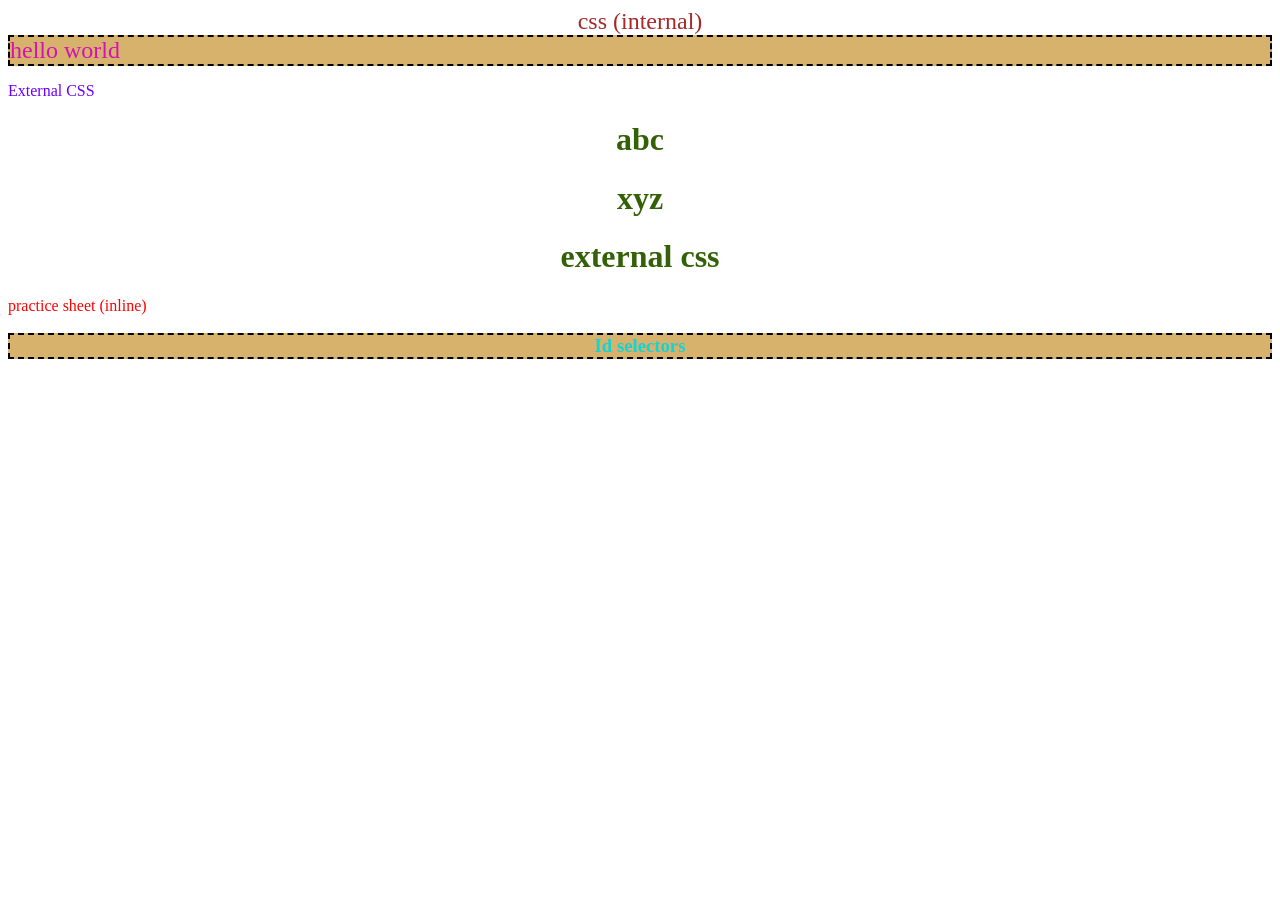
<file: 2july_portfolio/index1.html>
<!DOCTYPE html>
<html lang="en">
<head>
    <meta charset="UTF-8">
    <meta name="viewport" content="width=device-width, initial-scale=1.0">
    <title>practice</title>
    <link href="style.css" rel="stylesheet">
    <style>
        div{
            color:brown;
            text-align: center;
            font-size : x-large
        }
        .class{
            color:rgb(212, 18, 177);
            text-align: left;
            border: 2px dashed black;
            background: rgb(215, 178, 108);
        }
        #heading{
            color: rgb(18, 212, 212);
            text-align: center;
            
        }
    </style>
</head>
<body>
    <div> css (internal) </div>
    <div class="class" >hello world</div>
    <p> External CSS </p>
    <h1>abc </h1>
    <h1> xyz</h1>
    <h1> external css </h1>
    <p style="color: red;"> practice sheet (inline) </p>
    <h3 id="heading" class="class">Id selectors</h1>
</body>
</html>
</file>
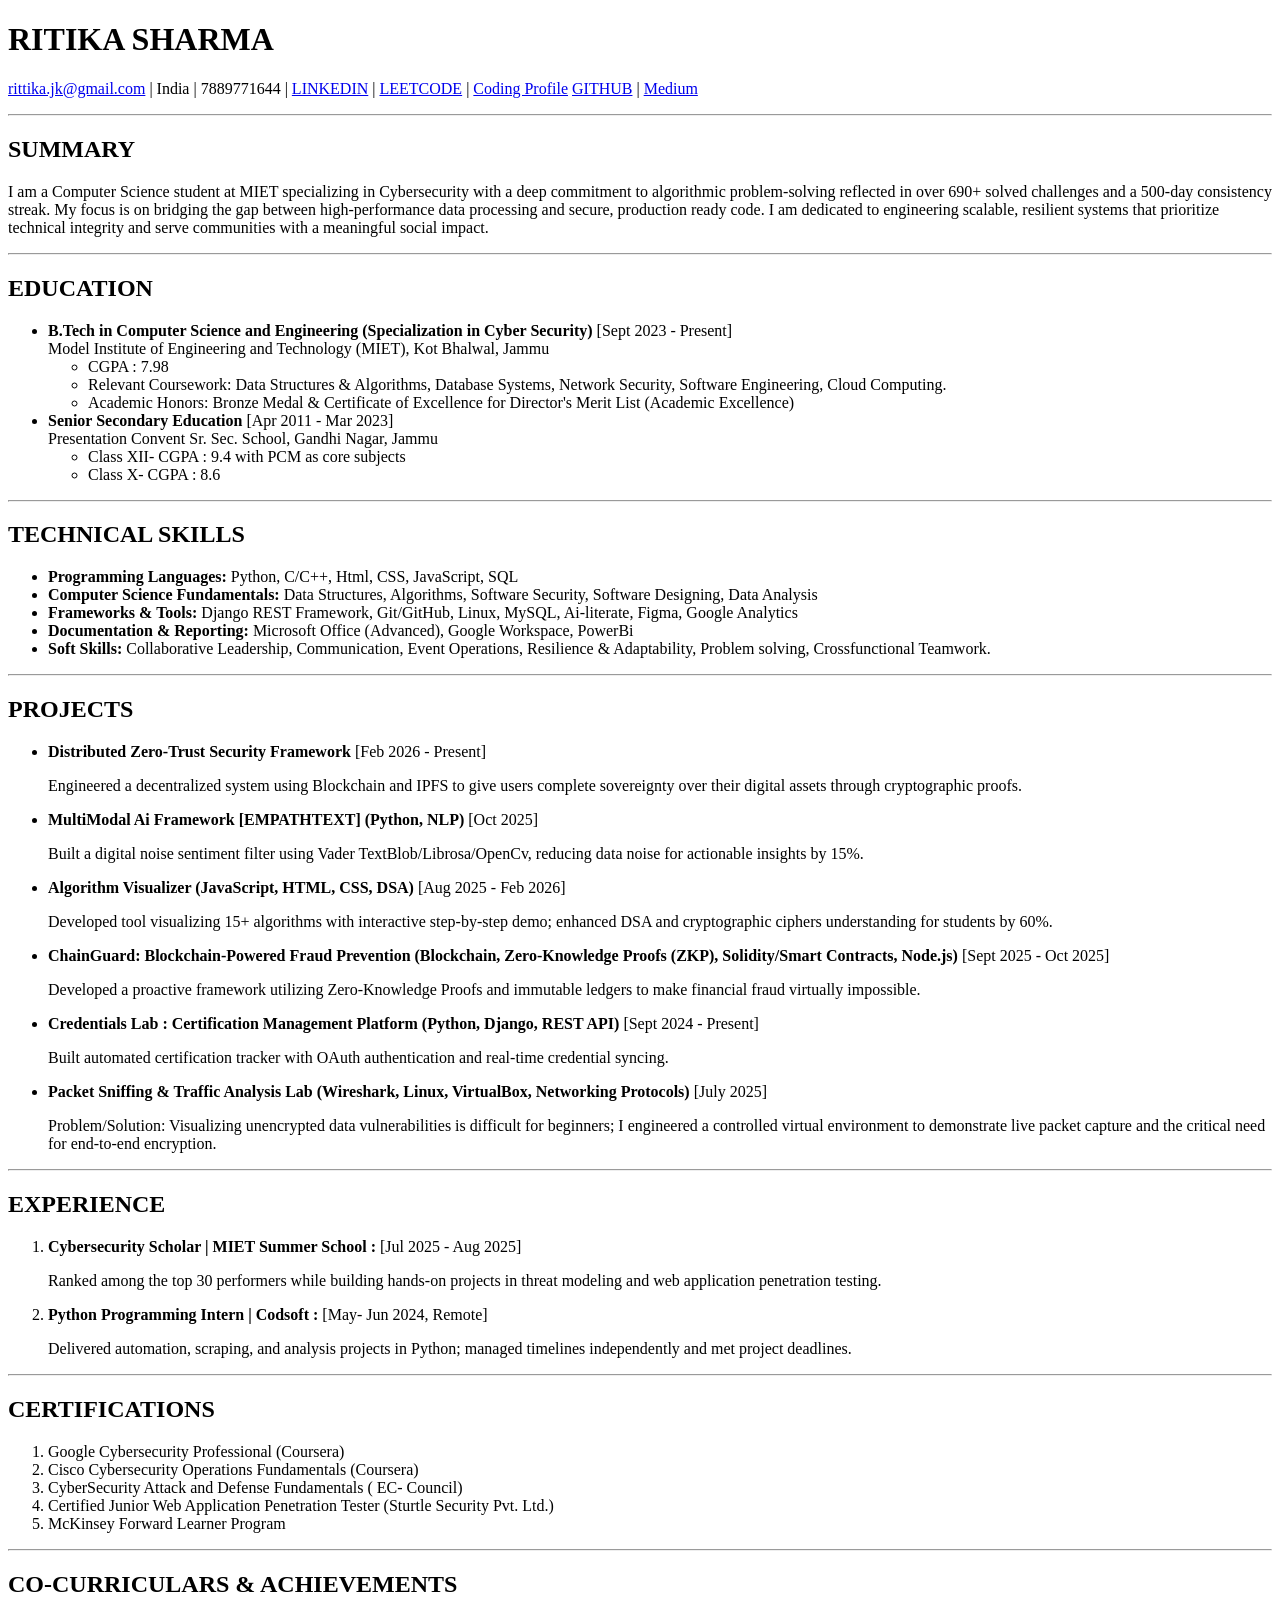
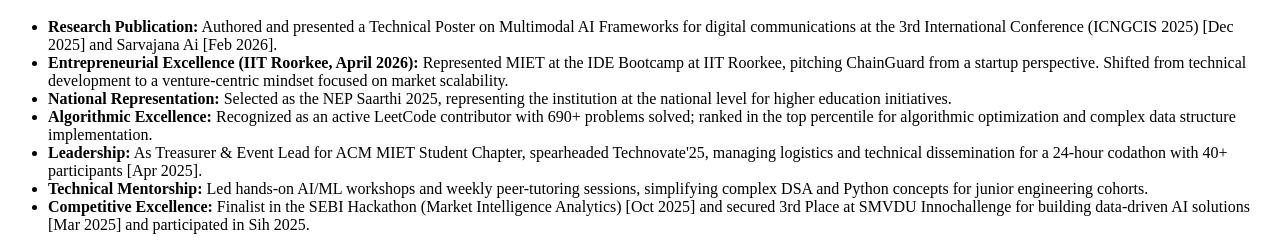
<file: 2july_portfolio/portfolio.html>
<!DOCTYPE html>
<html lang="en">

<head>
    <meta charset="UTF-8">
    <meta name="viewport" content="width=device-width, initial-scale=1.0">
    <title>Ritika Sharma - Resume</title>
</head>

<body>
    <h1>RITIKA SHARMA</h1>
    <p>
        <a href="mailto:rittika.jk@gmail.com">rittika.jk@gmail.com</a> | India | 7889771644 |
        <a href="https://www.linkedin.com/in/ritika-jk">LINKEDIN</a> |
        <a href="https://leetcode.com/u/Ritika_Sharma_/">LEETCODE</a> |
        <a href="https://codolio.com/profile/Ritika8">Coding Profile</a>
        <a href="https://github.com/Ritika-jk">GITHUB</a> |
        <a href="https://medium.com/@Ritika10">Medium</a>
    </p>

    <hr>

    <h2>SUMMARY</h2>
    <p>I am a Computer Science student at MIET specializing in Cybersecurity with a deep commitment to algorithmic
        problem-solving reflected in over 690+ solved challenges and a 500-day consistency streak. My focus is on
        bridging the gap between high-performance data processing and secure, production ready code. I am dedicated to
        engineering scalable, resilient systems that prioritize technical integrity and serve communities with a
        meaningful social impact.</p>

    <hr>

    <h2>EDUCATION</h2>
    <ul>
        <li>
            <strong>B.Tech in Computer Science and Engineering (Specialization in Cyber Security)</strong> [Sept 2023 -
            Present]
            <br>
            Model Institute of Engineering and Technology (MIET), Kot Bhalwal, Jammu
            <ul>
                <li>CGPA : 7.98</li>
                <li>Relevant Coursework: Data Structures & Algorithms, Database Systems, Network Security, Software
                    Engineering, Cloud Computing.</li>
                <li>Academic Honors: Bronze Medal & Certificate of Excellence for Director's Merit List (Academic
                    Excellence)</li>
            </ul>
        </li>
        <li>
            <strong>Senior Secondary Education</strong> [Apr 2011 - Mar 2023]
            <br>
            Presentation Convent Sr. Sec. School, Gandhi Nagar, Jammu
            <ul>
                <li>Class XII- CGPA : 9.4 with PCM as core subjects</li>
                <li>Class X- CGPA : 8.6</li>
            </ul>
        </li>
    </ul>

    <hr>

    <h2>TECHNICAL SKILLS</h2>
    <ul>
        <li><strong>Programming Languages:</strong> Python, C/C++, Html, CSS, JavaScript, SQL</li>
        <li><strong>Computer Science Fundamentals:</strong> Data Structures, Algorithms, Software Security, Software
            Designing, Data Analysis</li>
        <li><strong>Frameworks & Tools:</strong> Django REST Framework, Git/GitHub, Linux, MySQL, Ai-literate, Figma,
            Google Analytics</li>
        <li><strong>Documentation & Reporting:</strong> Microsoft Office (Advanced), Google Workspace, PowerBi</li>
        <li><strong>Soft Skills:</strong> Collaborative Leadership, Communication, Event Operations, Resilience &
            Adaptability, Problem solving, Crossfunctional Teamwork.</li>
    </ul>

    <hr>

    <h2>PROJECTS</h2>
    <ul>
        <li>
            <strong>Distributed Zero-Trust Security Framework</strong> [Feb 2026 - Present]
            <p>Engineered a decentralized system using Blockchain and IPFS to give users complete sovereignty over their
                digital assets through cryptographic proofs.</p>
        </li>
        <li>
            <strong>MultiModal Ai Framework [EMPATHTEXT] (Python, NLP)</strong> [Oct 2025]
            <p>Built a digital noise sentiment filter using Vader TextBlob/Librosa/OpenCv, reducing data noise for
                actionable insights by 15%.</p>
        </li>
        <li>
            <strong>Algorithm Visualizer (JavaScript, HTML, CSS, DSA)</strong> [Aug 2025 - Feb 2026]
            <p>Developed tool visualizing 15+ algorithms with interactive step-by-step demo; enhanced DSA and
                cryptographic ciphers understanding for students by 60%.</p>
        </li>
        <li>
            <strong>ChainGuard: Blockchain-Powered Fraud Prevention (Blockchain, Zero-Knowledge Proofs (ZKP),
                Solidity/Smart Contracts, Node.js)</strong> [Sept 2025 - Oct 2025]
            <p>Developed a proactive framework utilizing Zero-Knowledge Proofs and immutable ledgers to make financial
                fraud virtually impossible.</p>
        </li>
        <li>
            <strong>Credentials Lab : Certification Management Platform (Python, Django, REST API)</strong> [Sept 2024 -
            Present]
            <p>Built automated certification tracker with OAuth authentication and real-time credential syncing.</p>
        </li>
        <li>
            <strong>Packet Sniffing & Traffic Analysis Lab (Wireshark, Linux, VirtualBox, Networking Protocols)</strong>
            [July 2025]
            <p>Problem/Solution: Visualizing unencrypted data vulnerabilities is difficult for beginners; I engineered a
                controlled virtual environment to demonstrate live packet capture and the critical need for end-to-end
                encryption.</p>
        </li>
    </ul>

    <hr>

    <h2>EXPERIENCE</h2>
    <ol>
        <li>
            <strong>Cybersecurity Scholar | MIET Summer School :</strong> [Jul 2025 - Aug 2025]
            <p>Ranked among the top 30 performers while building hands-on projects in threat modeling and web
                application penetration testing.</p>
        </li>
        <li>
            <strong>Python Programming Intern | Codsoft :</strong> [May- Jun 2024, Remote]
            <p>Delivered automation, scraping, and analysis projects in Python; managed timelines independently and met
                project deadlines.</p>
        </li>
    </ol>

    <hr>

    <h2>CERTIFICATIONS</h2>
    <ol>
        <li>Google Cybersecurity Professional (Coursera)</li>
        <li>Cisco Cybersecurity Operations Fundamentals (Coursera)</li>
        <li>CyberSecurity Attack and Defense Fundamentals ( EC- Council)</li>
        <li>Certified Junior Web Application Penetration Tester (Sturtle Security Pvt. Ltd.)</li>
        <li>McKinsey Forward Learner Program</li>
    </ol>

    <hr>

    <h2>CO-CURRICULARS & ACHIEVEMENTS</h2>
    <ul>
        <li><strong>Research Publication:</strong> Authored and presented a Technical Poster on Multimodal AI Frameworks
            for digital communications at the 3rd International Conference (ICNGCIS 2025) [Dec 2025] and Sarvajana Ai
            [Feb 2026].</li>
        <li><strong>Entrepreneurial Excellence (IIT Roorkee, April 2026):</strong> Represented MIET at the IDE Bootcamp
            at IIT Roorkee, pitching ChainGuard from a startup perspective. Shifted from technical development to a
            venture-centric mindset focused on market scalability.</li>
        <li><strong>National Representation:</strong> Selected as the NEP Saarthi 2025, representing the institution at
            the national level for higher education initiatives.</li>
        <li><strong>Algorithmic Excellence:</strong> Recognized as an active LeetCode contributor with 690+ problems
            solved; ranked in the top percentile for algorithmic optimization and complex data structure implementation.
        </li>
        <li><strong>Leadership:</strong> As Treasurer & Event Lead for ACM MIET Student Chapter, spearheaded
            Technovate'25, managing logistics and technical dissemination for a 24-hour codathon with 40+ participants
            [Apr 2025].</li>
        <li><strong>Technical Mentorship:</strong> Led hands-on AI/ML workshops and weekly peer-tutoring sessions,
            simplifying complex DSA and Python concepts for junior engineering cohorts.</li>
        <li><strong>Competitive Excellence:</strong> Finalist in the SEBI Hackathon (Market Intelligence Analytics) [Oct
            2025] and secured 3rd Place at SMVDU Innochallenge for building data-driven AI solutions [Mar 2025] and
            participated in Sih 2025.</li>
    </ul>
</body>

</html>
</file>
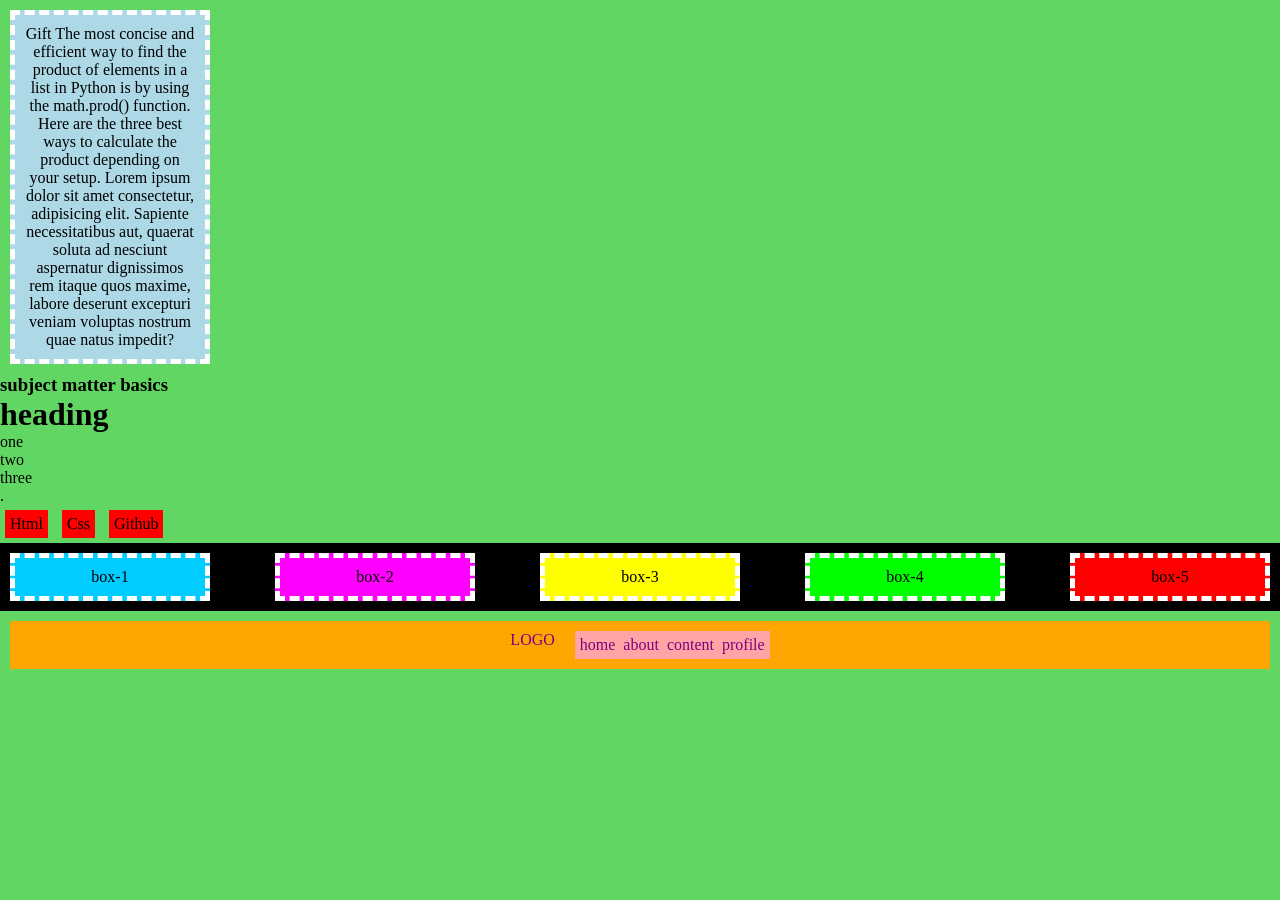
<file: 3july/index2.html>
<!DOCTYPE html>
<html lang="en">
<head>
    <meta charset="UTF-8">
    <meta name="viewport" content="width=device-width, initial-scale=1.0">
    <title>box model</title>
    <style>
    *{
        box-sizing: border-box;
        margin:0;
        padding:0;
    }
    .box{
        border:5px dashed white
        ;
        margin:10px;
        padding:10px;
        width: 200px;   
        background-color: lightblue;
        text-align: center;
        box-sizing :border-box;
    }
    
    body{
        background-color: rgb(98, 214, 98);
    }
    .tag{
        background-color:rgb(255, 0, 0);
        padding:5px;
        display: inline-block;
        margin:5px;

    }
    .container{
        display:flex ;
        padding: 0px;
        
        background-color: black;
        gap: 2px;
        justify-content: space-between;
    }
    .box-1{
        
        background-color: rgb(0, 204, 255);
    }
    .box-2{
        
        background-color: rgb(255, 0, 255);
    }
    .box-3{
        
        background-color: rgb(255, 255, 0);
    }
    .box-4{
        
        background-color: rgb(0, 255, 0);
    }
    .box-5{
        background-color: rgb(255, 0, 0);
    }

    .contain{
        display:flex;
        background-color:orange;
        color: purple;
        padding: 10px;
        margin: 10px;
        gap: 20px;
        justify-content: center;
    
    }
    .child{
        display:inline-flex;
        background-color: rgb(255, 165, 165);
        gap: 8px;
        padding:5px;
        justify-content: right;
        text-align: right;
    }
    </style>

</head>
<body>
    <div class="box"> Gift
        The most concise and efficient way to find the product of elements in a list in 
        Python is by using the math.prod() function.
        Here are the three best ways to calculate the product depending on your setup. 
        Lorem ipsum dolor sit amet consectetur, adipisicing elit. Sapiente necessitatibus aut, 
        quaerat soluta ad nesciunt aspernatur dignissimos rem itaque quos maxime, labore deserunt excepturi veniam 
        voluptas nostrum quae natus impedit?
</div>


    <h3> subject matter basics </h3>
    <h1> heading</h1>
    <ul>
        <li>one</li>
        <li>two</li>
        <li>three</li>
    </ul>
    <p>   .</p>
     <span class="tag">Html</span>
     <span class="tag">Css</span>
     <span class="tag">Github</span>


    </body>

    <div class="container">

        <div class="box box-1">box-1</div>
        <div class="box box-2">box-2</div>
        <div class="box box-3">box-3</div>
        <div class="box box-4">box-4</div>
        <div class="box box-5">box-5 </div>


    </div>

    <div class="contain">
        <p> LOGO</p>
        <div class="child">
            <p>home</p>
            <p>about</p>
            <p>content</p>
            <p>profile</p>
        </div>
    </div>
</html>
</file>
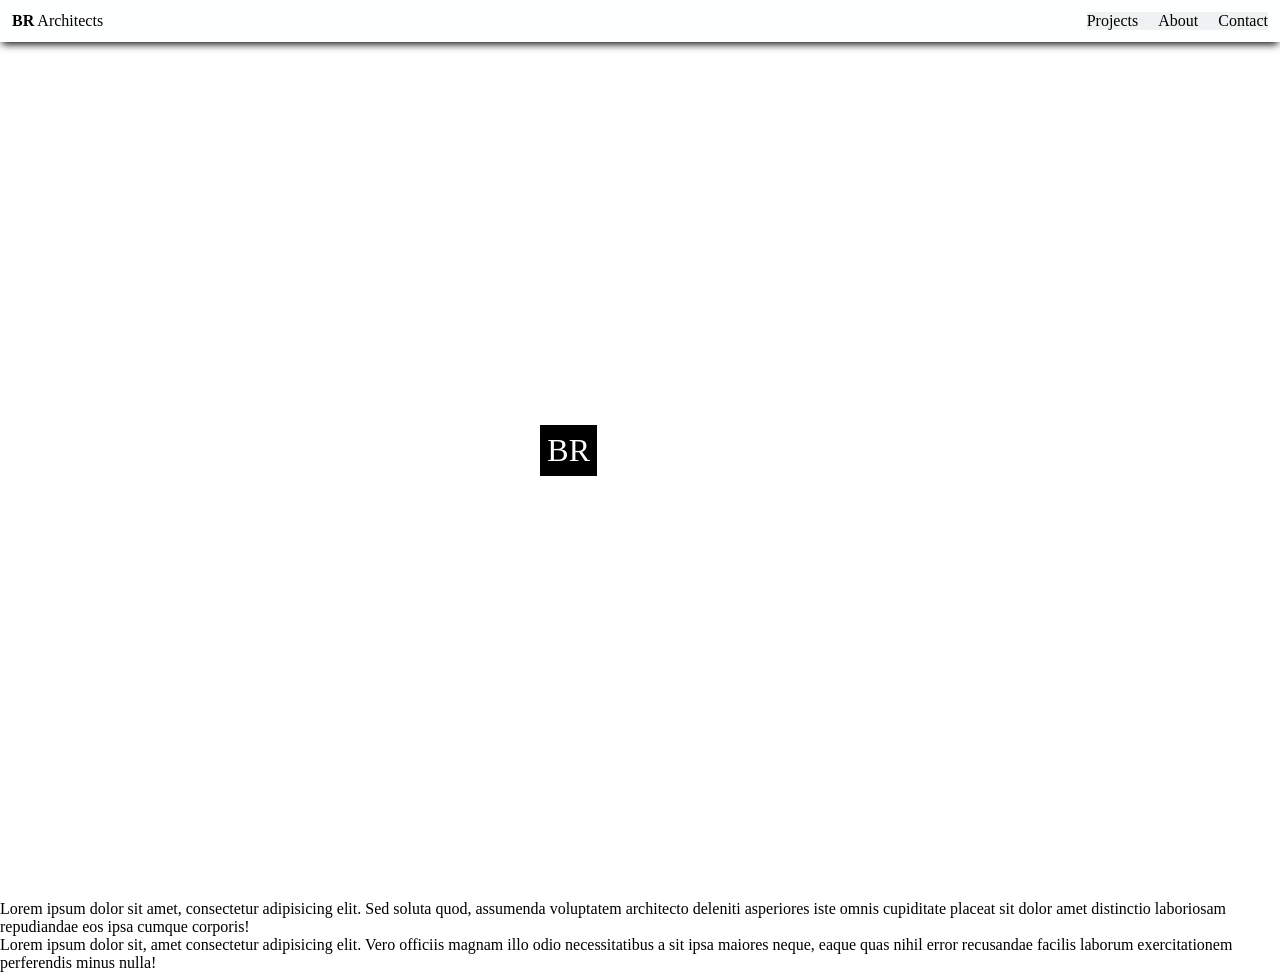
<file: 6july/6july.html>
<!DOCTYPE html>
<html lang="en">
<head>
    <meta charset="UTF-8">
    <meta name="viewport" content="width=device-width, initial-scale=1.0">
    <title>Document</title>
    <link rel="stylesheet" href="6july.css">
</head>
<body>
    <div class="flex-container">
        <div class="flex-item-1">
            <p>
              <strong> BR</strong> Architects
            </p>
        </div>
        <div class="flex-item-2">
            
            <p>Projects</p>
            <p> About</p>
            <p>Contact</p>
        </div>
    </div>
    <div class="building">
        <p>
            <span >BR</span> Architects
        </p>
    </div>
    <div>
        <p>
            Lorem ipsum dolor sit amet, consectetur adipisicing elit. Sed soluta quod, assumenda voluptatem architecto deleniti asperiores iste omnis cupiditate placeat sit dolor amet distinctio laboriosam repudiandae eos ipsa cumque corporis!
            
        </p>
        <p>Lorem ipsum dolor sit, amet consectetur adipisicing elit. Vero officiis magnam illo odio necessitatibus a sit ipsa maiores neque, eaque quas nihil error recusandae facilis laborum exercitationem perferendis minus nulla!

        </p>

    </div>
</body>
</html>
</file>
<file: 2july_portfolio/style.css>
div{
    color:blueviolet;
    text-align: left;
}
p{
    color: rgb(106, 0, 255); 

}
h1{
    color:rgb(52, 97, 7);
    text-align : center;
}
</file>
<file: 6july/6july.css>
*{
    box-sizing: border-box;
    margin : 0px;
    padding :0px;

}
.flex-container,
.flex-item-2{
    display:flex;
    justify-content: space-between;
    align-items: center;
    gap:20px;
    background-color:rgb(239, 242, 242);
    }
.flex-container{
    padding :12px;
    position:fixed;
    width:100%;
    box-shadow: 0px 4px 8px -2px black;
    background-color:rgb(254, 255, 255);
}
.building{
    background-image: url("https://www.w3schools.com/w3images/architect.jpg");
    height:100vb;
    
    background-position: center center;
    background-repeat: no-repeat;
    background-size: cover;
    display:flex;
    align-items: center;
    justify-content: center;  
}
.building >p{
    color: white;
    font-size:32px;
    word-spacing: 5px;

}
.building >p >span{
    background-color: black;
    display: inline-block;
    font-weight : semibold;
    padding:7px;
}
</file>
